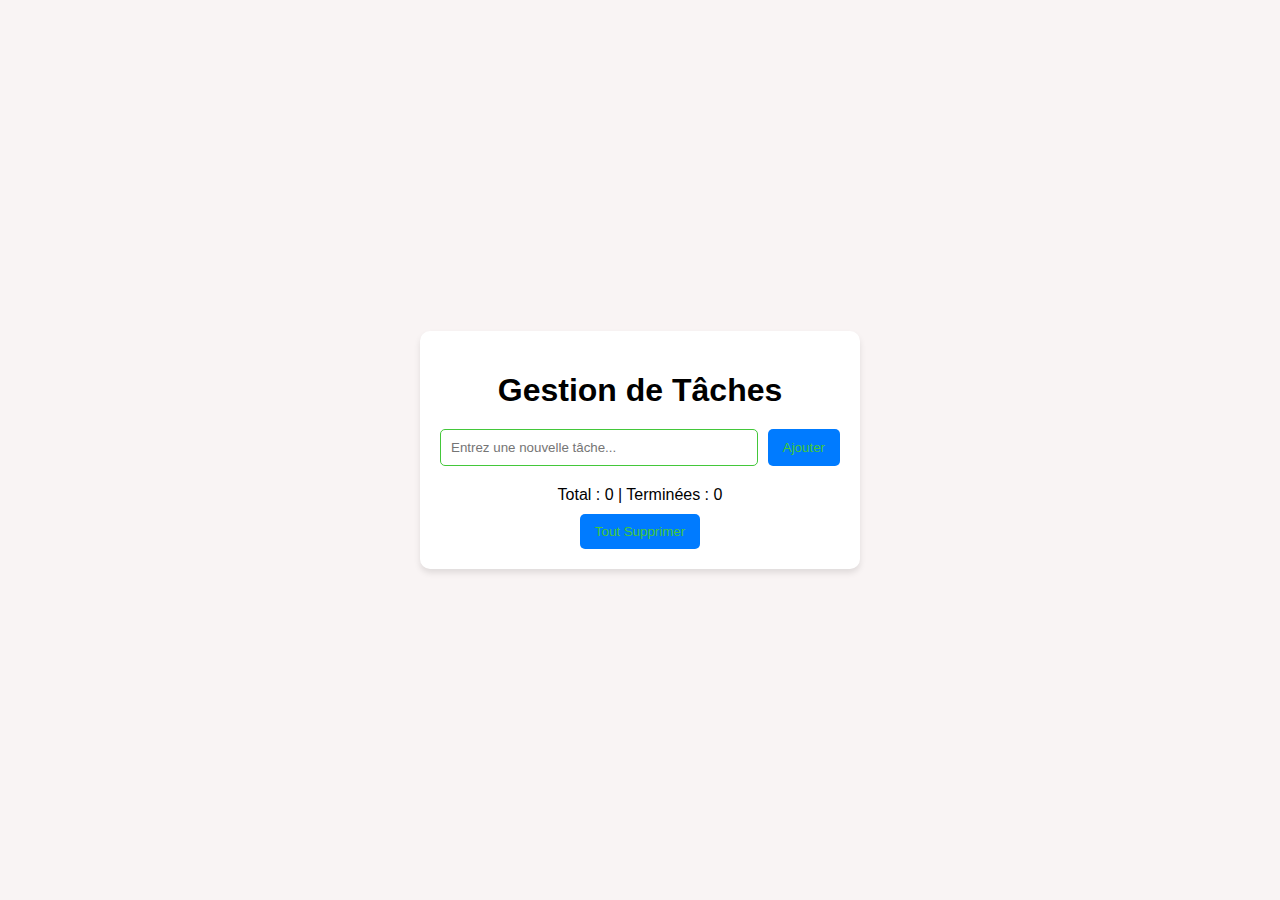
<file: index.html>
<!DOCTYPE html>
<html lang="en">
<head>
  <meta charset="UTF-8">
  <meta name="viewport" content="width=device-width, initial-scale=1.0">
  <title>To-Do List</title>
  <link rel="stylesheet" href="style.css">
</head>
<body>
  <div class="container">
    <h1>Gestion de Tâches</h1>
    <div class="input-section">
      <input type="text" id="taskInput" placeholder="Entrez une nouvelle tâche...">
      <button id="addTaskButton">Ajouter</button>
    </div>
    <ul id="taskList"></ul>
    <div class="footer">
      <p>Total : <span id="totalTasks">0</span> | Terminées : <span id="completedTasks">0</span></p>
      <button id="clearAllButton">Tout Supprimer</button>
    </div>
  </div>
  <script src="style.js"></script>
</body>
</html>
</file>
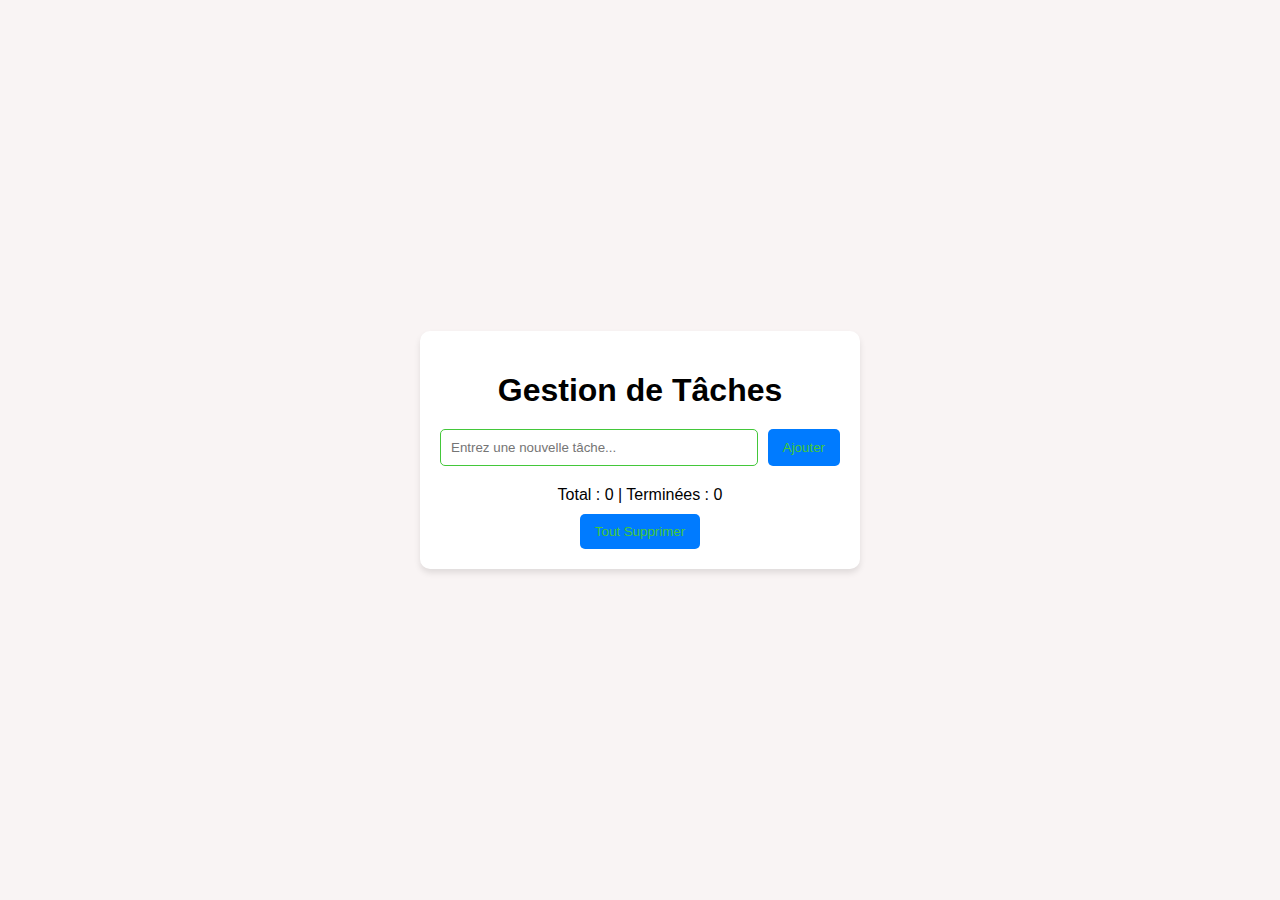
<file: projet java script/index.html>
<!DOCTYPE html>
<html lang="en">
<head>
  <meta charset="UTF-8">
  <meta name="viewport" content="width=device-width, initial-scale=1.0">
  <title>To-Do List</title>
  <link rel="stylesheet" href="style.css">
</head>
<body>
  <div class="container">
    <h1>Gestion de Tâches</h1>
    <div class="input-section">
      <input type="text" id="taskInput" placeholder="Entrez une nouvelle tâche...">
      <button id="addTaskButton">Ajouter</button>
    </div>
    <ul id="taskList"></ul>
    <div class="footer">
      <p>Total : <span id="totalTasks">0</span> | Terminées : <span id="completedTasks">0</span></p>
      <button id="clearAllButton">Tout Supprimer</button>
    </div>
  </div>
  <script src="script.js"></script>
</body>
</html>
</file>
<file: style.css>
body {
    font-family: Arial, sans-serif;
    background-color: #f9f4f4;
    margin: 0;
    padding: 0;
    display: flex;
    justify-content: center;
    align-items: center;
    height: 100vh;
  }
  
  .container {
    background: #fff;
    padding: 20px;
    border-radius: 10px;
    box-shadow: 0 4px 6px rgba(0, 0, 0, 0.1);
    width: 400px;
    text-align: center;
  }
  
  h1 {
    margin-bottom: 20px;
  }
  
  .input-section {
    display: flex;
    gap: 10px;
    margin-bottom: 20px;
  }
  
  #taskInput {
    flex: 1;
    padding: 10px;
    border: 1px solid #43c73a;
    border-radius: 5px;
  }
  
  button {
    padding: 10px 15px;
    background-color: #007BFF;
    color: #43c73a;
    border:none;
    border-radius: 5px;
    cursor: pointer;
  }
  
  button:hover {
    background-color: #0056b3;
  }
  
  #taskList {
    list-style: none;
    padding: 0;
  }
  
  #taskList li {
    display: flex;
    justify-content: space-between;
    padding: 10px;
    margin-bottom: 5px;
    background: #f9f9f9;
    border: 1px solid #ddd;
    border-radius: 5px;
  }
  
  #taskList li.completed {
    text-decoration: line-through;
    color: #888;
  }
  
  .footer {
    margin-top: 20px;
  }
  
  .footer p {
    margin: 10px 0;
  }
</file>
<file: projet java script/style.css>
body {
    font-family: Arial, sans-serif;
    background-color: #f9f4f4;
    margin: 0;
    padding: 0;
    display: flex;
    justify-content: center;
    align-items: center;
    height: 100vh;
  }
  
  .container {
    background: #fff;
    padding: 20px;
    border-radius: 10px;
    box-shadow: 0 4px 6px rgba(0, 0, 0, 0.1);
    width: 400px;
    text-align: center;
  }
  
  h1 {
    margin-bottom: 20px;
  }
  
  .input-section {
    display: flex;
    gap: 10px;
    margin-bottom: 20px;
  }
  
  #taskInput {
    flex: 1;
    padding: 10px;
    border: 1px solid #43c73a;
    border-radius: 5px;
  }
  
  button {
    padding: 10px 15px;
    background-color: #007BFF;
    color: #43c73a;
    border:none;
    border-radius: 5px;
    cursor: pointer;
  }
  
  button:hover {
    background-color: #0056b3;
  }
  
  #taskList {
    list-style: none;
    padding: 0;
  }
  
  #taskList li {
    display: flex;
    justify-content: space-between;
    padding: 10px;
    margin-bottom: 5px;
    background: #f9f9f9;
    border: 1px solid #ddd;
    border-radius: 5px;
  }
  
  #taskList li.completed {
    text-decoration: line-through;
    color: #888;
  }
  
  .footer {
    margin-top: 20px;
  }
  
  .footer p {
    margin: 10px 0;
  }
</file>
